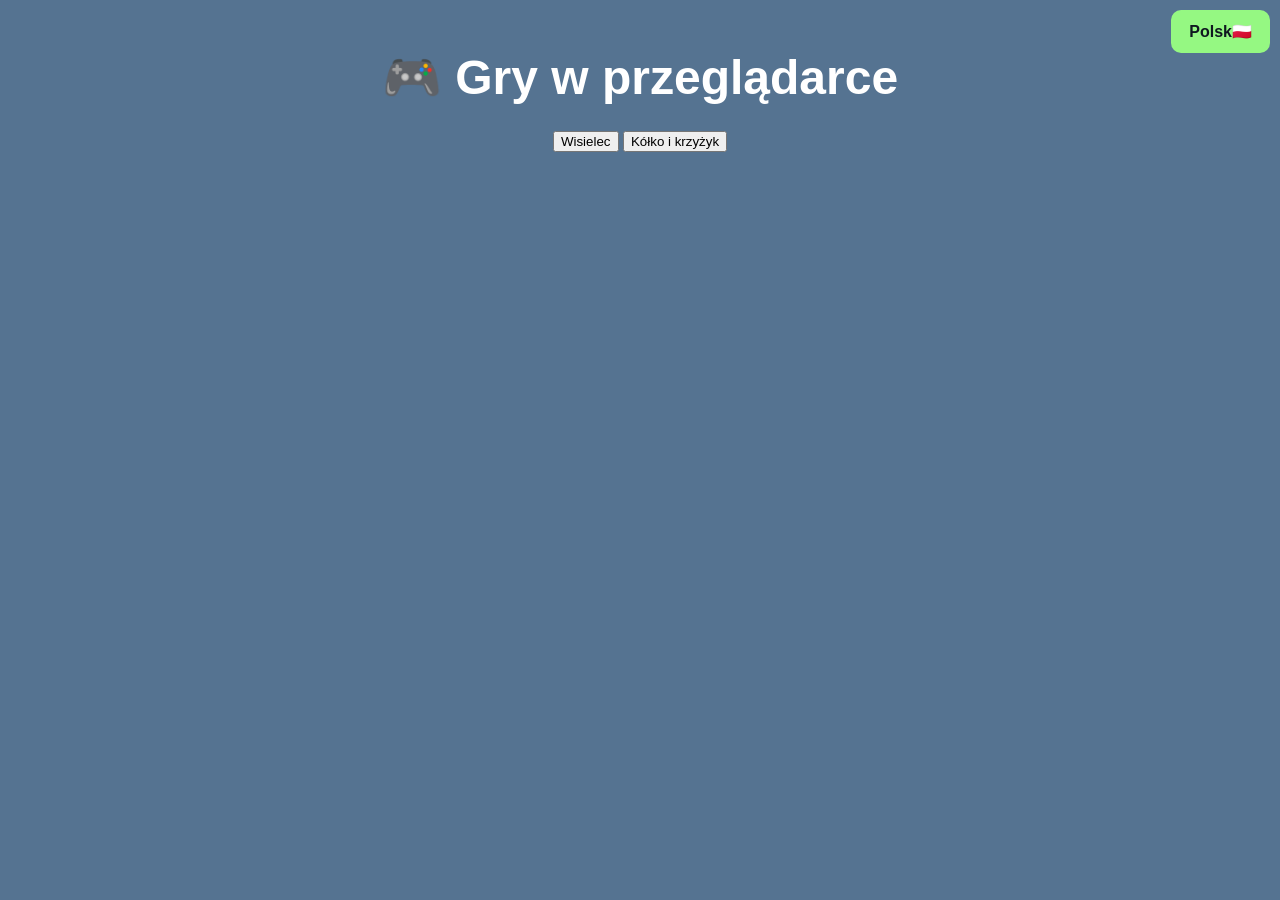
<file: index.html>
<!DOCTYPE html>
<html lang="pl">
<head>
<meta charset="UTF-8">
<meta name="viewport" content="width=device-width, initial-scale=1.0">
<title>Strona główna</title>
<link rel="stylesheet" href="style.css">
</head>
<body>
<div class="container">
  <h1>🎮 Gry w przeglądarce</h1>

  <!-- Przycisk zmiany języka -->
  <button id="langToggle">Polsk🇵🇱</button>

  <!-- Wybór gry -->
  <div id="game-select">
    <button onclick="location.href='wisielec.html'">Wisielec</button>
    <button onclick="location.href='kik.html'">Kółko i krzyżyk</button>
  </div>
</div>
<script src="script.js"></script>
</body>
</html>
</file>
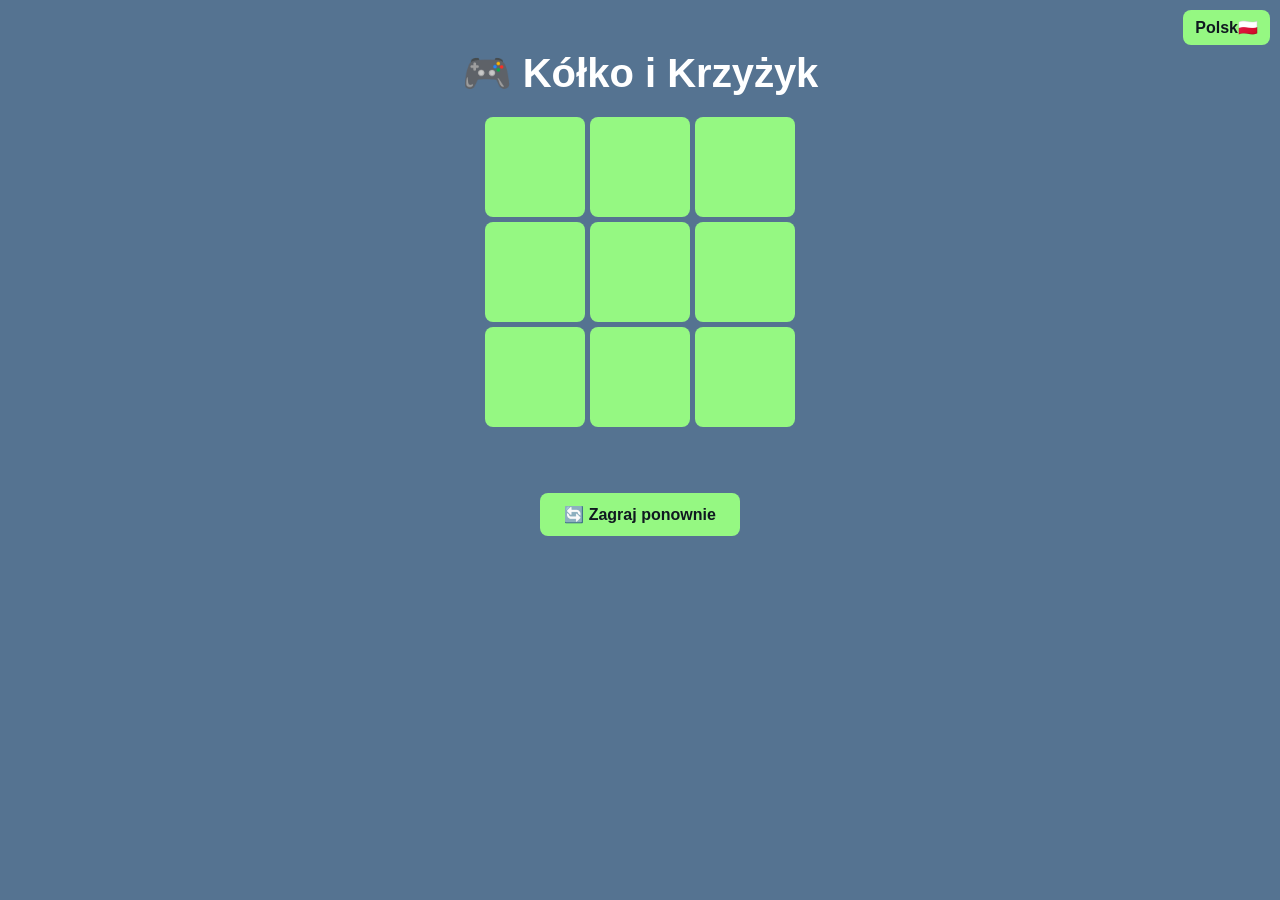
<file: kik.html>
<!DOCTYPE html>
<html lang="pl">
<head>
  <meta charset="UTF-8">
  <title>Kółko i Krzyżyk</title>
  <link rel="stylesheet" href="style_kik.css">
</head>
<body>
  <div class="container">
    <h1>🎮 Kółko i Krzyżyk</h1>
    <div id="langToggleKik" class="lang-btn">Polsk🇵🇱</div>

    <div id="game-board" class="board">
      <div class="cell" data-index="0"></div>
      <div class="cell" data-index="1"></div>
      <div class="cell" data-index="2"></div>
      <div class="cell" data-index="3"></div>
      <div class="cell" data-index="4"></div>
      <div class="cell" data-index="5"></div>
      <div class="cell" data-index="6"></div>
      <div class="cell" data-index="7"></div>
      <div class="cell" data-index="8"></div>
    </div>

    <div id="message" class="message"></div>
    <button id="restartKik">🔄 Zagraj ponownie</button>
  </div>

  <script src="script_kik.js"></script>
</body>
</html>
</file>
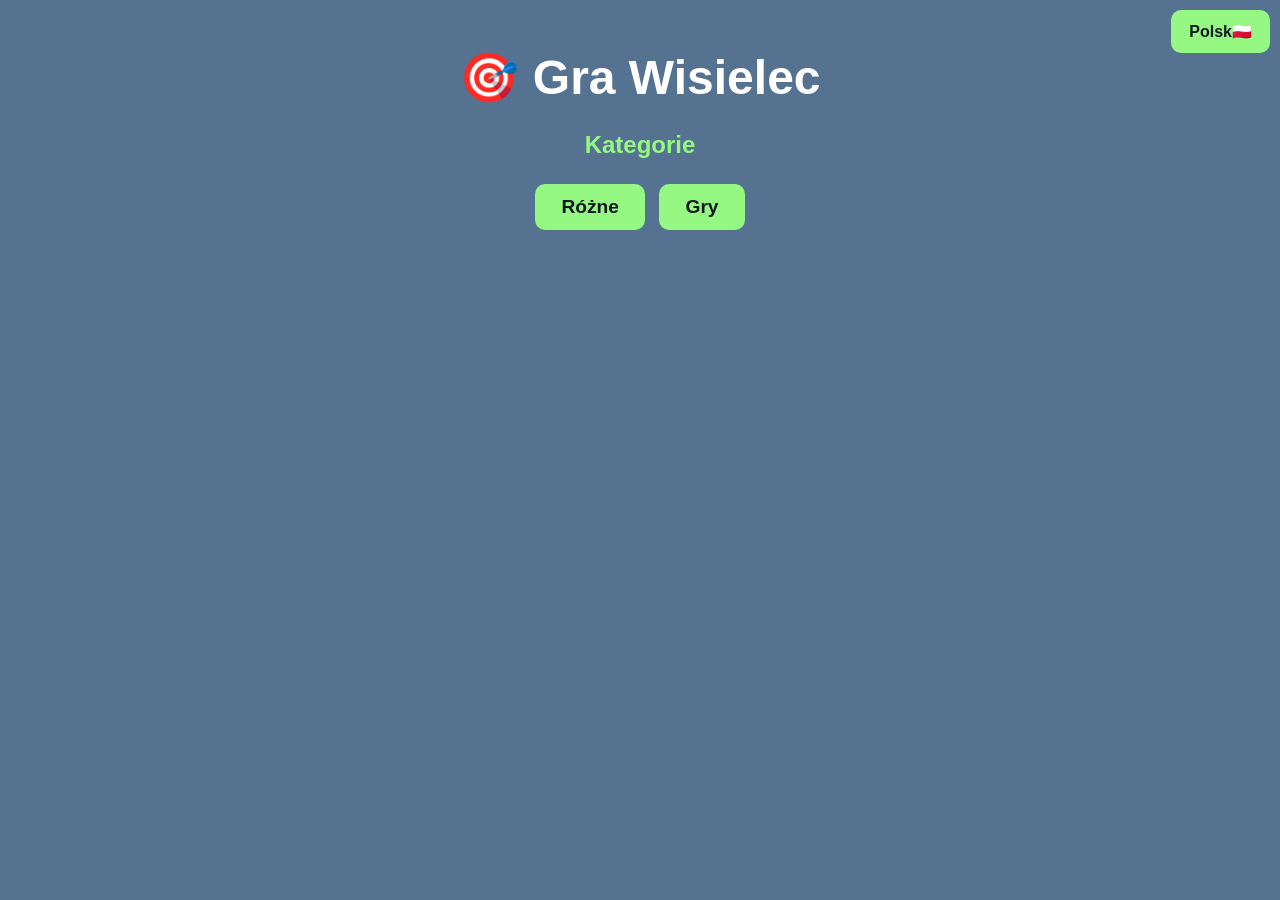
<file: wisielec.html>
<!DOCTYPE html>
<html lang="pl">
<head>
<meta charset="UTF-8">
<meta name="viewport" content="width=device-width, initial-scale=1.0">
<title>Wisielec</title>
<link rel="stylesheet" href="style.css">
</head>
<body>
<div class="container">
  <h1>🎯 Gra Wisielec</h1>

  <!-- Przycisk zmiany języka -->
  <button id="langToggle">Polsk🇵🇱</button>

  <!-- Wybór kategorii -->
  <div id="category-select">
    <h2>Kategorie</h2>
    <button onclick="selectCategory('misc')">Różne</button>
    <button onclick="selectCategory('games')">Gry</button>
  </div>

  <!-- Gra -->
  <div id="game" style="display:none">
    <div id="category"></div>
    <pre id="stages"></pre>
    <div id="word"></div>
    <div id="letters"></div>
    <div id="message"></div>

    <!-- Przyciski -->
    <button id="restart">🔄 Zagraj ponownie</button>
    <button id="rematch" style="display:none">♻ Rewanż</button>
    <button id="twoPlayers">👥 2 Gracze</button>

    <!-- Scoreboard -->
    <div id="scoreboard" style="display:none">
      <table>
        <tr>
          <th>Gracz 1</th>
          <th>Gracz 2</th>
        </tr>
        <tr>
          <td id="player1Score">0</td>
          <td id="player2Score">0</td>
        </tr>
      </table>
    </div>
  </div>
</div>

<script src="script.js"></script>
</body>
</html>
</file>
<file: style.css>
body {
  font-family: "Segoe UI", sans-serif;
  background: #557391;
  color: #95f882;
  text-align: center;
  margin: 0;
  padding: 0;
}

.container {
  margin-top: 50px;
  max-width: 600px;
  margin-left: auto;
  margin-right: auto;
  padding: 0 10px;
}

h1 {
  font-size: 3em;
  color: #ffffff;
  margin-bottom: 25px;
}

/* --- PRZYCISK JĘZYKA --- */
#langToggle {
  position: fixed;
  top: 10px;
  right: 10px;
  background: #95f882;
  color: #101820;
  border: none;
  padding: 12px 18px;
  border-radius: 10px;
  font-weight: bold;
  font-size: 1em;
  cursor: pointer;
  transition: 0.3s ease;
  z-index: 1000;
}

#langToggle:hover {
  background: #ffffff;
  color: #101820;
  box-shadow: 0 0 10px #95f882;
}

/* --- PRZYCISKI ZAGRAJ PONOWNIE / 2 GRACZY / REWANŻ --- */
#restart, #twoPlayers, #rematch {
  display: inline-block;
  margin-top: 15px;
  background: #95f882;
  border: none;
  padding: 18px 36px;
  border-radius: 10px;
  font-weight: bold;
  font-size: 1.3em;
  color: #101820;
  cursor: pointer;
  transition: 0.3s ease;
}

#restart:hover, #twoPlayers:hover, #rematch:hover {
  background: #ffffff;
  color: #101820;
  box-shadow: 0 0 10px #95f882;
}

/* --- KATEGORIE --- */
#category-select button {
  margin: 5px;
  padding: 12px 26px;
  background: #95f882;
  color: #101820;
  border: none;
  border-radius: 10px;
  font-weight: bold;
  font-size: 1.2em;
  cursor: pointer;
  transition: 0.3s ease;
}

#category-select button:hover {
  background: #ffffff;
  color: #101820;
  box-shadow: 0 0 10px #95f882;
}

/* --- KATEGORIA PODPIS --- */
#category {
  font-size: 1.4em;
  margin-bottom: 10px;
  color: #ffd700;
}

/* --- WYŚWIETLANE SŁOWO --- */
#word {
  font-size: 2.2em;
  letter-spacing: 8px;
  margin: 15px 0;
  color: #ffffff;
}

#letters {
  display: flex;
  flex-direction: column;
  align-items: center;
}

.keyboard-row {
  display: flex;
  justify-content: center;
  flex-wrap: wrap;
  margin-bottom: 5px;
}

#letters button {
  margin: 4px;
  padding: 16px 20px;
  background: #95f882;
  border: none;
  border-radius: 6px;
  font-size: 1.2em;
  font-weight: bold;
  color: #101820;
  cursor: pointer;
  transition: 0.2s ease;
  min-width: 35px;
  max-width: 55px;
}

#letters button:hover:not(:disabled) {
  background: #ffffff;
  color: #101820;
  box-shadow: 0 0 10px #95f882;
}

#letters button:disabled {
  background: #444;
  color: #999;
  cursor: not-allowed;
}

/* --- WIADOMOŚCI I SCOREBOARD --- */
#message {
  margin-top: 20px;
  font-size: 1.3em;
  min-height: 1.5em;
  color: #ffffff;
}

#scoreboard {
  margin-top: 20px;
}

#scoreboard table {
  width: 100%;
  border-collapse: collapse;
}

#scoreboard th, #scoreboard td {
  border: 1px solid #95f882;
  padding: 8px;
  color: #95f882;
  font-size: 1em;
}

#scoreboard input {
  width: 90%;
  padding: 4px;
  border-radius: 4px;
  border: 1px solid #95f882;
  background: #101820;
  color: #95f882;
}

#stages {
  color: #ffffff;
  font-family: monospace;
  font-size: 1.3em;
  margin-bottom: 10px;
  white-space: pre;
}

@media (max-width: 500px) {
  #letters button {
    padding: 12px 16px;
    flex: 1 0 22px;
    font-size: 1em;
    max-width: 40px;
  }

  #restart, #twoPlayers, #rematch {
    padding: 14px 28px;
    font-size: 1.1em;
  }

  #word {
    font-size: 1.8em;
    letter-spacing: 5px;
  }

  #category {
    font-size: 1.2em;
  }
}

@media (max-width: 400px) {
  #word {
    letter-spacing: 4px;
  }

  h1 {
    font-size: 2.5em;
  }
}
</file>
<file: style_kik.css>
body {
  font-family: "Segoe UI", sans-serif;
  background: #557391;
  color: #ffffff;
  text-align: center;
  margin: 0;
  padding: 0;
}

.container {
  margin-top: 50px;
  max-width: 400px;
  margin-left: auto;
  margin-right: auto;
  padding: 0 10px;
}

h1 {
  font-size: 2.5em;
  margin-bottom: 20px;
}

.lang-btn {
  position: fixed;
  top: 10px;
  right: 10px;
  background: #95f882;
  color: #101820;
  border-radius: 8px;
  padding: 8px 12px;
  cursor: pointer;
  font-weight: bold;
  transition: 0.2s;
}

.lang-btn:hover {
  background: #ffffff;
  color: #101820;
}

.board {
  display: grid;
  grid-template-columns: repeat(3, 100px);
  grid-template-rows: repeat(3, 100px);
  gap: 5px;
  justify-content: center;
  margin: 20px auto;
}

.cell {
  background: #95f882;
  display: flex;
  align-items: center;
  justify-content: center;
  font-size: 2.5em;
  font-weight: bold;
  cursor: pointer;
  border-radius: 8px;
  transition: 0.2s;
}

.cell:hover {
  background: #ffffff;
  color: #101820;
}

#message {
  font-size: 1.3em;
  margin-top: 15px;
  min-height: 1.5em;
}

#restartKik {
  margin-top: 15px;
  background: #95f882;
  color: #101820;
  border: none;
  padding: 12px 24px;
  border-radius: 8px;
  font-weight: bold;
  font-size: 1em;
  cursor: pointer;
  transition: 0.2s;
}

#restartKik:hover {
  background: #ffffff;
  color: #101820;
}
</file>
